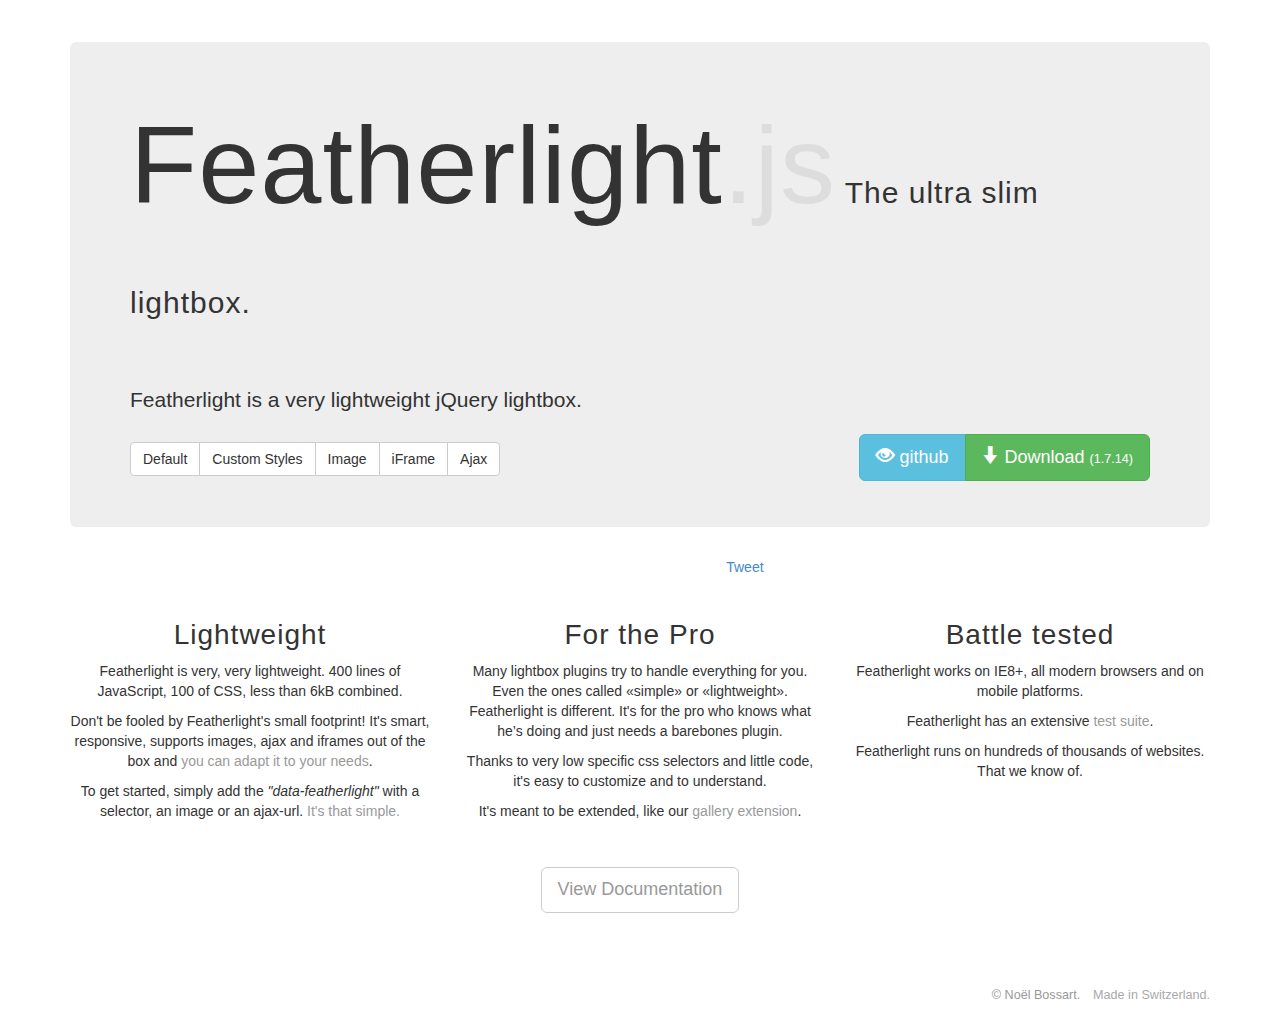
<file: project/featherlight-v.1.7.14/index.html>
<!DOCTYPE html>
<html>
	<head>
		<meta http-equiv="content-type" content="text/html; charset=UTF-8" />
		<title>Featherlight – The ultra slim jQuery lightbox.</title>
		<link href="assets/stylesheets/bootstrap.min.css" rel="stylesheet" />
		<link type="text/css" rel="stylesheet" href="release/featherlight.min.css" />
		<style type="text/css">
			@media all {
				.lightbox { display: none; }
				.fl-page h1,
				.fl-page h3,
				.fl-page h4 {
					font-family: 'HelveticaNeue-UltraLight', 'Helvetica Neue UltraLight', 'Helvetica Neue', Arial, Helvetica, sans-serif;
					font-weight: 100;
					letter-spacing: 1px;
				}
				.fl-page h1 { font-size: 110px; margin-bottom: 0.5em; }
				.fl-page h1 i { font-style: normal; color: #ddd; }
				.fl-page h1 span { font-size: 30px; color: #333;}
				.fl-page h3 { text-align: right; }
				.fl-page h3 { font-size: 15px; }
				.fl-page h4 { font-size: 2em; }
				.fl-page .jumbotron { margin-top: 2em; }
				.fl-page .doc { margin: 2em 0;}
				.fl-page .btn-download { float: right; }
				.fl-page .btn-default { vertical-align: bottom; }

				.fl-page .btn-lg span { font-size: 0.7em; }
				.fl-page .footer { margin-top: 3em; color: #aaa; font-size: 0.9em;}
				.fl-page .footer a { color: #999; text-decoration: none; margin-right: 0.75em;}
				.fl-page .github { margin: 2em 0; }
				.fl-page .github a { vertical-align: top; }
				.fl-page .marketing a { color: #999; }

				/* override default feather style... */
				.fixwidth {
					background: rgba(256,256,256, 0.8);
				}
				.fixwidth .featherlight-content {
					width: 500px;
					padding: 25px;
					color: #fff;
					background: #111;
				}
				.fixwidth .featherlight-close {
					color: #fff;
					background: #333;
				}

			}
			@media(max-width: 768px){
				.fl-page h1 span { display: block; }
				.fl-page .btn-download { float: none; margin-bottom: 1em; }
			}
		</style>
	</head>
	<body class="fl-page">
		<div class="container">
			<div class="jumbotron">
				<h1>Featherlight<i>.js</i><span> The ultra slim lightbox.</span></h1>
				<p class="lead">Featherlight is a very lightweight jQuery lightbox.</p>
				<div class="btn-group btn-download">
					<a class="btn btn-lg btn-info" href="https://github.com/noelboss/featherlight/">
						<i class="glyphicon glyphicon-eye-open"></i>
						github
					</a>
					<a class="btn btn-lg btn-success" href="https://github.com/noelboss/featherlight/archive/1.7.14.zip">
						<i class="glyphicon glyphicon-arrow-down"></i>
						Download <span>(1.7.14)</span>
					</a>
				</div>
				<div class="btn-group">
					<a class="btn btn-default" href="#" data-featherlight="#fl1">Default</a>
					<a class="btn btn-default" href="#" data-featherlight="#fl2" data-featherlight-variant="fixwidth">Custom Styles</a>
					<a class="btn btn-default" href="assets/images/droplets.jpg" data-featherlight="image">Image</a>
					<a class="btn btn-default" href="https://player.vimeo.com/video/33110953" data-featherlight="iframe" data-featherlight-iframe-allowfullscreen="true" data-featherlight-iframe-width="500" data-featherlight-iframe-height="281">iFrame</a>

					<a class="btn btn-default" href="index.html .ajaxcontent" data-featherlight="ajax">Ajax</a>
				</div>
			</div>
			<div class="row github text-center">
				<iframe class="github-btn" src="http://ghbtns.com/github-btn.html?user=noelboss&amp;repo=Featherlight&amp;type=watch&amp;count=true" allowtransparency="true" frameborder="0" scrolling="0" width="100px" height="20px"></iframe>
				<iframe class="github-btn" src="http://ghbtns.com/github-btn.html?user=noelboss&amp;repo=Featherlight&amp;type=fork&amp;count=true" allowtransparency="true" frameborder="0" scrolling="0" width="102px" height="20px"></iframe>
				<a href="https://twitter.com/share" class="twitter-share-button" data-counturl="noelboss.github.io/featherlight/" data-url="http://bit.ly/1hsLGpp" data-text="Featherlight – The ultra slim, responsive jQuery lightbox. It handles images, iFrames, inline- and ajax-content!
> " data-hashtags="#lightbox,#featherlight,#jQuery,#gallery,#responsive" data-dnt="true">Tweet</a>
				<script>!function(d,s,id){var js,fjs=d.getElementsByTagName(s)[0],p=/^http:/.test(d.location)?'http':'https';if(!d.getElementById(id)){js=d.createElement(s);js.id=id;js.src=p+'://platform.twitter.com/widgets.js';fjs.parentNode.insertBefore(js,fjs);}}(document, 'script', 'twitter-wjs');</script>
			</div>
			<div class="row marketing text-center">
				<div class="col-lg-4">
					<h4>Lightweight</h4>
					<p>
						Featherlight is very, very lightweight. 400 lines of JavaScript, 100 of CSS, less than 6kB combined.
					</p>
					<p>
						Don't be fooled by Featherlight's small footprint! It's smart, responsive, supports images, ajax and iframes out of the box and <a href="https://github.com/noelboss/featherlight/#configuration">you can adapt it to your needs</a>.
					</p>
					<p>
						To get started, simply add the <em>"data-featherlight"</em> with a selector, an image or an ajax-url. <a href="https://github.com/noelboss/featherlight/#usage">It's that simple.</a>
					</p>
				</div>

				<div class="col-lg-4">
					<h4>For the Pro</h4>
					<p>
						Many lightbox plugins try to handle everything for you. Even the ones called «simple» or «lightweight». Featherlight is different. It's for the pro who knows what he’s doing and just needs a barebones plugin.
					</p>
					<p>
						Thanks to very low specific css selectors and little code, it's easy to customize and to understand.
					</p>
					<p>
						It's meant to be extended, like our <a href="gallery.html">gallery extension</a>.
					</p>
				</div>
				<div class="col-lg-4">
					<h4>Battle tested</h4>
					<p>
						Featherlight works on IE8+, all modern browsers and on mobile platforms.
					</p>
					<p>
						Featherlight has an extensive <a href="https://travis-ci.org/noelboss/featherlight">test suite</a>.
					</p>
					<p>
						Featherlight runs on hundreds of thousands of websites. That we know of.
					</p>
				</div>
			</div>

			<div class="row marketing text-center">
				<div class="col-lg-3">
				</div>
				<div class="col-lg-6">
					<a class="doc btn btn-lg btn-default" href="https://github.com/noelboss/featherlight/#installation">
						View Documentation
					</a>
				</div>
				<div class="col-lg-3">
				</div>
			</div>
			<div class="footer text-right">
				<p><a href="//noelboss.com">&copy; Noël Bossart.</a> Made in Switzerland.</p>
			</div>
		</div>

		<div class="lightbox" id="fl1">
			<h2>Featherlight Default</h2>
			<p>
				This is a default featherlight lightbox.<br>
				It's flexible in height and width.<br>
				Everything that is used to display and style the box can be found in the <a href="https://github.com/noelboss/featherlight/blob/master/src/featherlight.css">featherlight.css</a> file which is pretty simple.</p>
		</div>

		<div class="lightbox" id="fl2">
			<h2>Featherlight with custom styles</h2>
			<p>It's easy to override the styling of Featherlight. All you need to do is specify an additional class in the data-featherlight-variant of the triggering element. This class will be added and you can then override everything. You can also reset all CSS: <em>$('.special').featherlight({ resetCss: true });</em>
			</p>
		</div>

		<div class="ajaxcontent lightbox">
			<h2>This Ligthbox was loaded using ajax</h2>
			<p>With <a href="https://github.com/noelboss/featherlight/#installation">little code</a>, you can build lightboxes that use custom content loaded with ajax...</p>
		</div>

		<script src="assets/javascripts/jquery-1.7.0.min.js"></script>
		<script src="release/featherlight.min.js" type="text/javascript" charset="utf-8"></script>

		<script>
			(function(i,s,o,g,r,a,m){i['GoogleAnalyticsObject']=r;i[r]=i[r]||function(){
			(i[r].q=i[r].q||[]).push(arguments)},i[r].l=1*new Date();a=s.createElement(o),
			m=s.getElementsByTagName(o)[0];a.async=1;a.src=g;m.parentNode.insertBefore(a,m)
			})(window,document,'script','//stats.g.doubleclick.net/dc.js','ga');

			ga('create', 'UA-5342062-6', 'noelboss.github.io');
			ga('send', 'pageview');
		</script>
	</body>
</html>
</file>
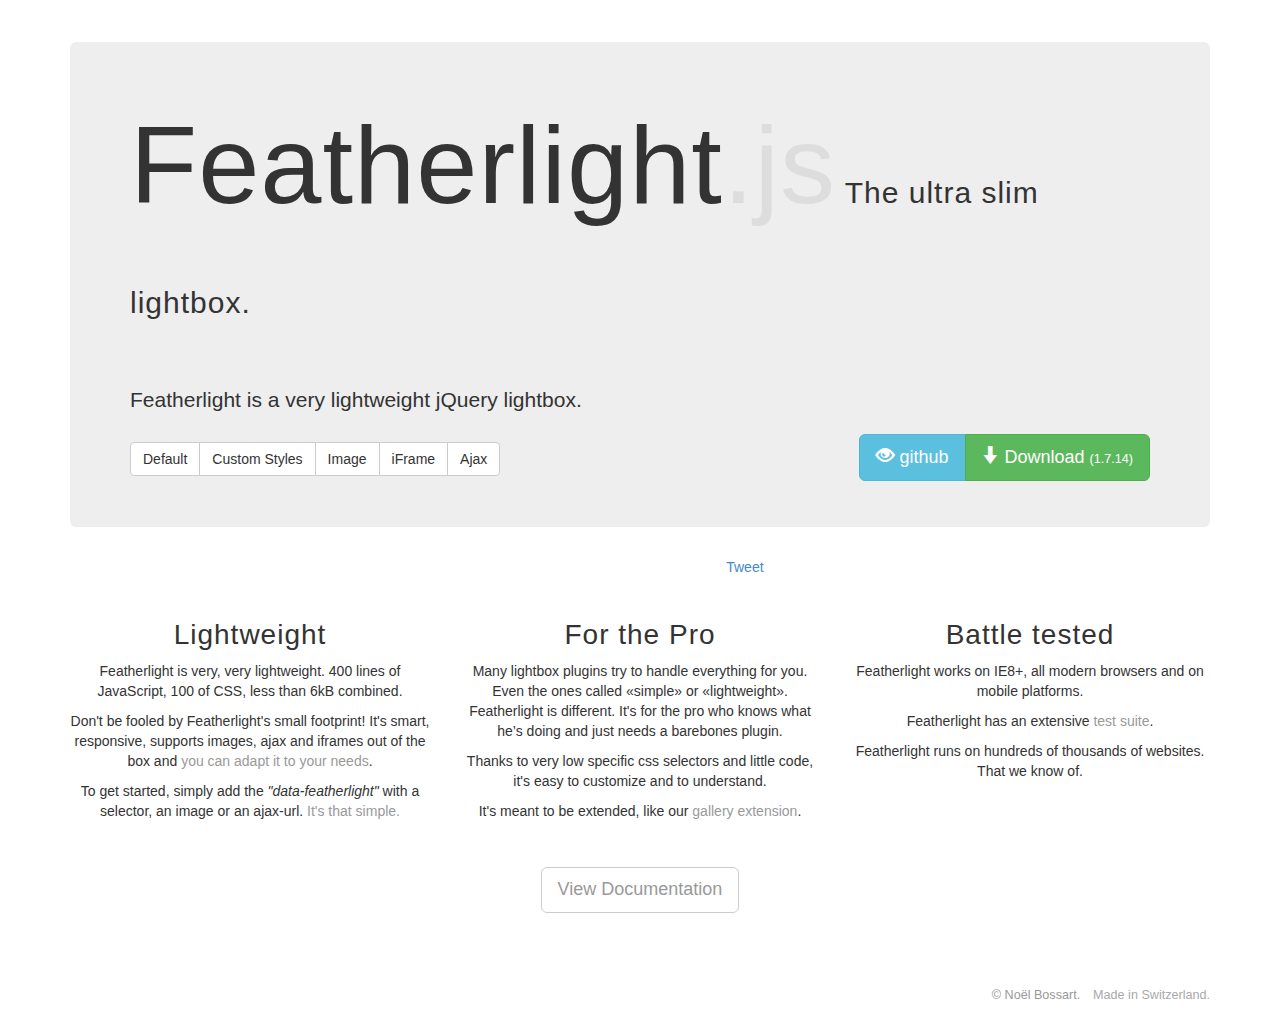
<file: project/featherlight-v.1.7.14/src/index.html>
<!DOCTYPE html>
<html>
	<head>
		<meta http-equiv="content-type" content="text/html; charset=UTF-8" />
		<title>Featherlight – The ultra slim jQuery lightbox.</title>
		<link href="../assets/stylesheets/bootstrap.min.css" rel="stylesheet" />
		<link type="text/css" rel="stylesheet" href="featherlight.css" />
		<style type="text/css">
			@media all {
				.lightbox { display: none; }
				.fl-page h1,
				.fl-page h3,
				.fl-page h4 {
					font-family: 'HelveticaNeue-UltraLight', 'Helvetica Neue UltraLight', 'Helvetica Neue', Arial, Helvetica, sans-serif;
					font-weight: 100;
					letter-spacing: 1px;
				}
				.fl-page h1 { font-size: 110px; margin-bottom: 0.5em; }
				.fl-page h1 i { font-style: normal; color: #ddd; }
				.fl-page h1 span { font-size: 30px; color: #333;}
				.fl-page h3 { text-align: right; }
				.fl-page h3 { font-size: 15px; }
				.fl-page h4 { font-size: 2em; }
				.fl-page .jumbotron { margin-top: 2em; }
				.fl-page .doc { margin: 2em 0;}
				.fl-page .btn-download { float: right; }
				.fl-page .btn-default { vertical-align: bottom; }

				.fl-page .btn-lg span { font-size: 0.7em; }
				.fl-page .footer { margin-top: 3em; color: #aaa; font-size: 0.9em;}
				.fl-page .footer a { color: #999; text-decoration: none; margin-right: 0.75em;}
				.fl-page .github { margin: 2em 0; }
				.fl-page .github a { vertical-align: top; }
				.fl-page .marketing a { color: #999; }

				/* override default feather style... */
				.fixwidth {
					background: rgba(256,256,256, 0.8);
				}
				.fixwidth .featherlight-content {
					width: 500px;
					padding: 25px;
					color: #fff;
					background: #111;
				}
				.fixwidth .featherlight-close {
					color: #fff;
					background: #333;
				}

			}
			@media(max-width: 768px){
				.fl-page h1 span { display: block; }
				.fl-page .btn-download { float: none; margin-bottom: 1em; }
			}
		</style>
	</head>
	<body class="fl-page">
		<div class="container">
			<div class="jumbotron">
				<h1>Featherlight<i>.js</i><span> The ultra slim lightbox.</span></h1>
				<p class="lead">Featherlight is a very lightweight jQuery lightbox.</p>
				<div class="btn-group btn-download">
					<a class="btn btn-lg btn-info" href="https://github.com/noelboss/featherlight/">
						<i class="glyphicon glyphicon-eye-open"></i>
						github
					</a>
					<a class="btn btn-lg btn-success" href="https://github.com/noelboss/featherlight/archive/master.zip">
						<i class="glyphicon glyphicon-arrow-down"></i>
						Download <span>(1.7.14)</span>
					</a>
				</div>
				<div class="btn-group">
					<a class="btn btn-default" href="#" data-featherlight="#fl1">Default</a>
					<a class="btn btn-default" href="#" data-featherlight="#fl2" data-featherlight-variant="fixwidth">Custom Styles</a>
					<a class="btn btn-default" href="../assets/images/droplets.jpg" data-featherlight="image">Image</a>
					<a class="btn btn-default" href="https://player.vimeo.com/video/33110953" data-featherlight="iframe" data-featherlight-iframe-allowfullscreen="true" data-featherlight-iframe-width="500" data-featherlight-iframe-height="281">iFrame</a>

					<a class="btn btn-default" href="index.html .ajaxcontent" data-featherlight="ajax">Ajax</a>
				</div>
			</div>
			<div class="row github text-center">
				<iframe class="github-btn" src="http://ghbtns.com/github-btn.html?user=noelboss&amp;repo=Featherlight&amp;type=watch&amp;count=true" allowtransparency="true" frameborder="0" scrolling="0" width="100px" height="20px"></iframe>
				<iframe class="github-btn" src="http://ghbtns.com/github-btn.html?user=noelboss&amp;repo=Featherlight&amp;type=fork&amp;count=true" allowtransparency="true" frameborder="0" scrolling="0" width="102px" height="20px"></iframe>
				<a href="https://twitter.com/share" class="twitter-share-button" data-counturl="noelboss.github.io/featherlight/" data-url="http://bit.ly/1hsLGpp" data-text="Featherlight – The ultra slim, responsive jQuery lightbox. It handles images, iFrames, inline- and ajax-content!
> " data-hashtags="#lightbox,#featherlight,#jQuery,#gallery,#responsive" data-dnt="true">Tweet</a>
				<script>!function(d,s,id){var js,fjs=d.getElementsByTagName(s)[0],p=/^http:/.test(d.location)?'http':'https';if(!d.getElementById(id)){js=d.createElement(s);js.id=id;js.src=p+'://platform.twitter.com/widgets.js';fjs.parentNode.insertBefore(js,fjs);}}(document, 'script', 'twitter-wjs');</script>
			</div>
			<div class="row marketing text-center">
				<div class="col-lg-4">
					<h4>Lightweight</h4>
					<p>
						Featherlight is very, very lightweight. 400 lines of JavaScript, 100 of CSS, less than 6kB combined.
					</p>
					<p>
						Don't be fooled by Featherlight's small footprint! It's smart, responsive, supports images, ajax and iframes out of the box and <a href="https://github.com/noelboss/featherlight/#configuration">you can adapt it to your needs</a>.
					</p>
					<p>
						To get started, simply add the <em>"data-featherlight"</em> with a selector, an image or an ajax-url. <a href="https://github.com/noelboss/featherlight/#usage">It's that simple.</a>
					</p>
				</div>

				<div class="col-lg-4">
					<h4>For the Pro</h4>
					<p>
						Many lightbox plugins try to handle everything for you. Even the ones called «simple» or «lightweight». Featherlight is different. It's for the pro who knows what he’s doing and just needs a barebones plugin.
					</p>
					<p>
						Thanks to very low specific css selectors and little code, it's easy to customize and to understand.
					</p>
					<p>
						It's meant to be extended, like our <a href="gallery.html">gallery extension</a>.
					</p>
				</div>
				<div class="col-lg-4">
					<h4>Battle tested</h4>
					<p>
						Featherlight works on IE8+, all modern browsers and on mobile platforms.
					</p>
					<p>
						Featherlight has an extensive <a href="https://travis-ci.org/noelboss/featherlight">test suite</a>.
					</p>
					<p>
						Featherlight runs on hundreds of thousands of websites. That we know of.
					</p>
				</div>
			</div>

			<div class="row marketing text-center">
				<div class="col-lg-3">
				</div>
				<div class="col-lg-6">
					<a class="doc btn btn-lg btn-default" href="https://github.com/noelboss/featherlight/#installation">
						View Documentation
					</a>
				</div>
				<div class="col-lg-3">
				</div>
			</div>
			<div class="footer text-right">
				<p><a href="//noelboss.com">&copy; Noël Bossart.</a> Made in Switzerland.</p>
			</div>
		</div>

		<div class="lightbox" id="fl1">
			<h2>Featherlight Default</h2>
			<p>
				This is a default featherlight lightbox.<br>
				It's flexible in height and width.<br>
				Everything that is used to display and style the box can be found in the <a href="https://github.com/noelboss/featherlight/blob/master/src/featherlight.css">featherlight.css</a> file which is pretty simple.</p>
		</div>

		<div class="lightbox" id="fl2">
			<h2>Featherlight with custom styles</h2>
			<p>It's easy to override the styling of Featherlight. All you need to do is specify an additional class in the data-featherlight-variant of the triggering element. This class will be added and you can then override everything. You can also reset all CSS: <em>$('.special').featherlight({ resetCss: true });</em>
			</p>
		</div>

		<div class="ajaxcontent lightbox">
			<h2>This Ligthbox was loaded using ajax</h2>
			<p>With <a href="https://github.com/noelboss/featherlight/#installation">little code</a>, you can build lightboxes that use custom content loaded with ajax...</p>
		</div>

		<script src="../assets/javascripts/jquery-1.7.0.min.js"></script>
		<script src="featherlight.js" type="text/javascript" charset="utf-8"></script>

		<script>
			(function(i,s,o,g,r,a,m){i['GoogleAnalyticsObject']=r;i[r]=i[r]||function(){
			(i[r].q=i[r].q||[]).push(arguments)},i[r].l=1*new Date();a=s.createElement(o),
			m=s.getElementsByTagName(o)[0];a.async=1;a.src=g;m.parentNode.insertBefore(a,m)
			})(window,document,'script','//stats.g.doubleclick.net/dc.js','ga');

			ga('create', 'UA-5342062-6', 'noelboss.github.io');
			ga('send', 'pageview');
		</script>
	</body>
</html>
</file>
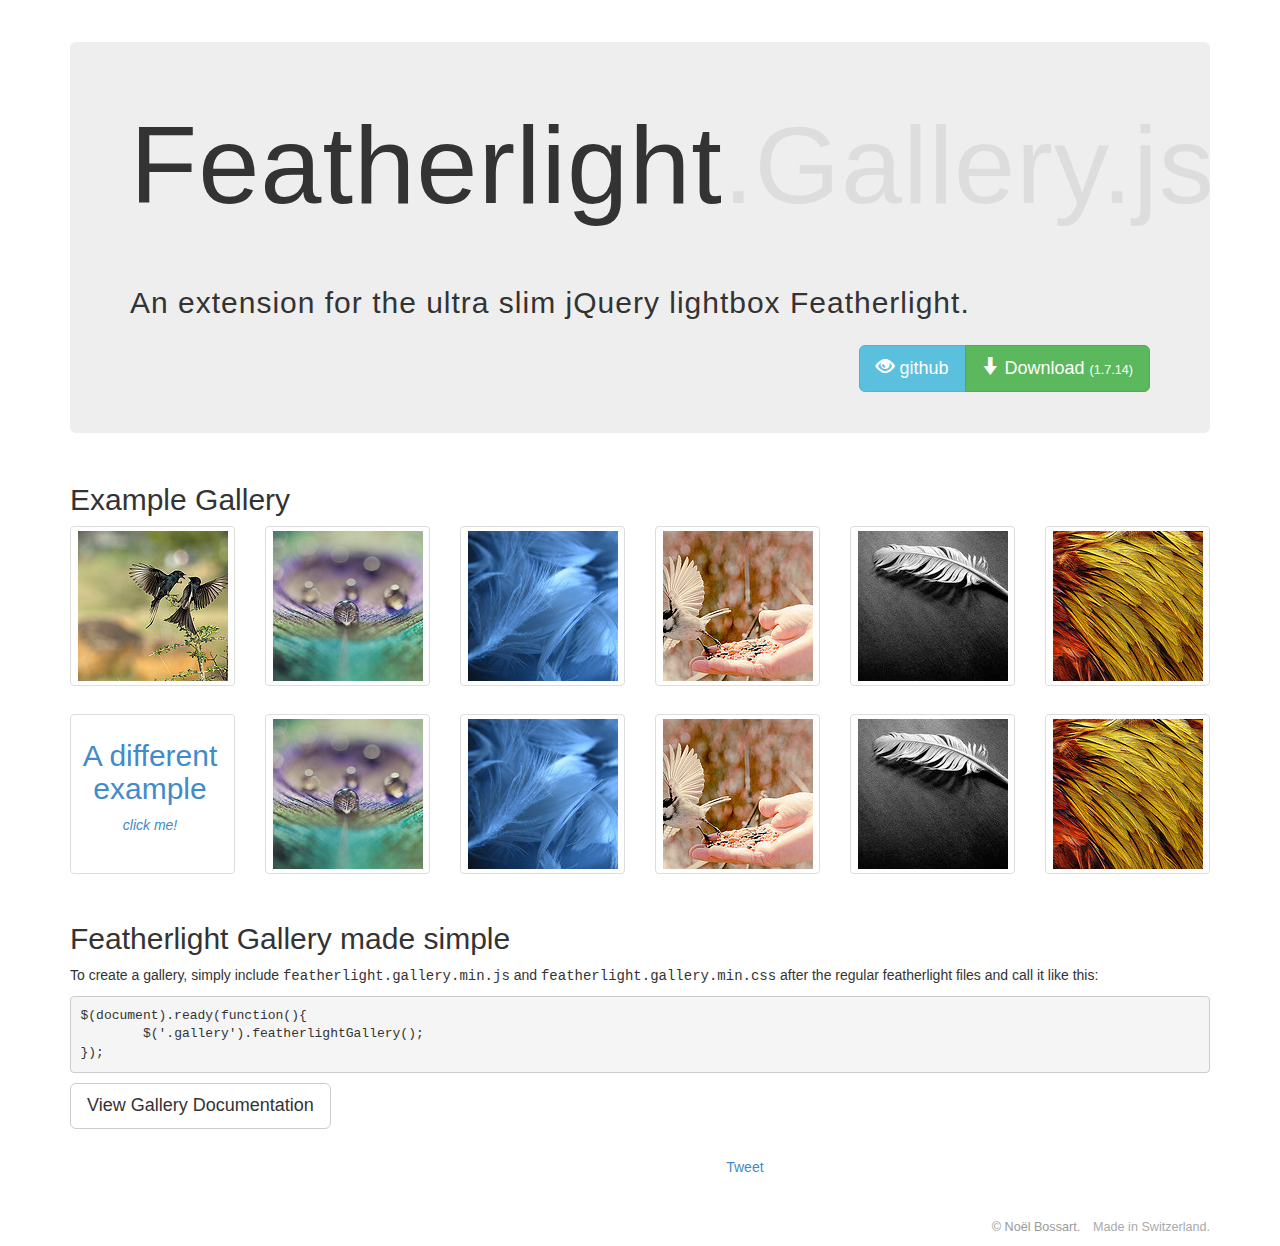
<file: project/featherlight-v.1.7.14/gallery.html>
<!DOCTYPE html>
<html>
	<head>
		<meta http-equiv="content-type" content="text/html; charset=UTF-8" />
		<title>Featherlight – The ultra slim jQuery lightbox.</title>
		<link href="assets/stylesheets/bootstrap.min.css" rel="stylesheet" />
		<link type="text/css" rel="stylesheet" href="release/featherlight.min.css" />
		<link type="text/css" rel="stylesheet" href="release/featherlight.gallery.min.css" />
		<style type="text/css">
			@media all {
				.lightbox { display: none; }
				.fl-page h1,
				.fl-page h3,
				.fl-page h4 {
					font-family: 'HelveticaNeue-UltraLight', 'Helvetica Neue UltraLight', 'Helvetica Neue', Arial, Helvetica, sans-serif;
					font-weight: 100;
					letter-spacing: 1px;
				}
				.fl-page h1 { font-size: 110px; margin-bottom: 0.5em; }
				.fl-page h1 i { font-style: normal; color: #ddd; }
				.fl-page h1 span { font-size: 30px; color: #333;}
				.fl-page h3 { text-align: right; }
				.fl-page h3 { font-size: 15px; }
				.fl-page h4 { font-size: 2em; }
				.fl-page .jumbotron { margin-top: 2em; }
				.fl-page .btn-download { float: right; margin-top: -40px; }
				.fl-page .btn-default { vertical-align: bottom; }

				.fl-page .row { margin-top: 2em;}

				.fl-page .btn-lg span { font-size: 0.7em; }
				.fl-page .footer { margin-top: 3em; color: #aaa; font-size: 0.9em;}
				.fl-page .footer a { color: #999; text-decoration: none; margin-right: 0.75em;}
				.fl-page .github { margin: 2em 0; }
				.fl-page .github a { vertical-align: top; }

				/* customized gallery */

				.featherlight-gallery2 {
					background: rgba(100,100,100,0.5);
				}
				.featherlight-gallery2 .featherlight-content {
					background: #000;
				}
				.featherlight-gallery2 .featherlight-next:hover,
				.featherlight-gallery2 .featherlight-previous:hover {
					background: rgba(0,0,0,0.5);
				}
				.featherlight-gallery2 .featherlight-next:hover span,
				.featherlight-gallery2 .featherlight-previous:hover span {
					font-size: 25px;
					line-height: 25px;
					margin-top: -12.5px;
					color: #fff;
				}
				.featherlight-gallery2  .featherlight-close {
					background: transparent;
					color: #fff;
					font-size: 1.2em;
				}
				.featherlight-gallery2.featherlight-last-slide .featherlight-next,
				.featherlight-gallery2.featherlight-first-slide .featherlight-previous {
					display: none;
				}

				/* text slide */
				.thumbnail a { text-decoration: none; }
				.blurb {
					display: inline-block;
					width: 150px;
					height: 150px;
				}
				.blurb h2 { text-align: center;}
				.blurb .detail { display: none;}
				.blurb .teaser {
					font-style: italic;
					text-align: center;
				}
				.featherlight .blurb {
					display: inline-block;
					width: 500px;
					height: 300px;
					color: #99f;
				}
				.featherlight .blurb .detail {
					color: #ddf;
					font-size: large;
					display: inherit;
				}
				.featherlight .blurb .teaser { display: none;}

			}
			@media(max-width: 768px){
				.fl-page h1 span { display: block; }
				.fl-page .btn-download { float: none; margin-bottom: 1em; }
			}
		</style>
	</head>
	<body class="fl-page">
		<div class="container">
			<div class="jumbotron">
				<h1>Featherlight<i>.Gallery.js</i>
					<br/><span> An extension for the ultra slim jQuery lightbox Featherlight.</span></h1>
				<div class="btn-group btn-download">
					<a class="btn btn-lg btn-info" href="https://github.com/noelboss/featherlight/">
						<i class="glyphicon glyphicon-eye-open"></i>
						github
					</a>
					<a class="btn btn-lg btn-success" href="https://github.com/noelboss/featherlight/archive/1.7.14.zip">
						<i class="glyphicon glyphicon-arrow-down"></i>
						Download <span>(1.7.14)</span>
					</a>
				</div>
			</div>


			<div class="row">
				<div class="col-lg-12">
					<h2>Example Gallery</h2>
				</div>
				<div class="col-lg-2">
					<a class="thumbnail gallery" href="assets/images/two_birds.jpg"><img src="assets/images/two_birds.thumb.jpg" /></a>
				</div>
				<div class="col-lg-2">
					<a class="thumbnail gallery" href="assets/images/droplets.jpg"><img src="assets/images/droplets.thumb.jpg" /></a>
				</div>
				<div class="col-lg-2">
					<a class="thumbnail gallery" href="assets/images/blue.jpg"><img src="assets/images/blue.thumb.jpg" /></a>
				</div>
				<div class="col-lg-2">
					<a class="thumbnail gallery" href="assets/images/feed.jpg"><img src="assets/images/feed.thumb.jpg" /></a>
				</div>
				<div class="col-lg-2">
					<a class="thumbnail gallery" href="assets/images/black.jpg"><img src="assets/images/black.thumb.jpg" /></a>
				</div>
				<div class="col-lg-2">
					<a class="thumbnail gallery" href="assets/images/red_and_yellow.jpg"><img src="assets/images/red_and_yellow.thumb.jpg" /></a>
				</div>
			</div>

			<div class="row">
				<div class="col-lg-2">
					<a class="thumbnail gallery2" href=".blurb">
						<div class="blurb">
							<h2>A different example</h2>
							<p class="teaser">click me!</p>
							<span class="detail">
								<p>Featherlight Gallery inherit all the goodies of Featherlight.</p>
								<p>In particular, the different content filters are available and a gallery can have mixed content. For example, this slide that is not an image.</p>
								<p>This gallery also demonstrates the use of a css variant.</p>
						</div>
					</a>
				</div>
				<div class="col-lg-2">
					<a class="thumbnail gallery2" href="assets/images/droplets.jpg"><img src="assets/images/droplets.thumb.jpg" /></a>
				</div>
				<div class="col-lg-2">
					<a class="thumbnail gallery2" href="assets/images/blue.jpg"><img src="assets/images/blue.thumb.jpg" /></a>
				</div>
				<div class="col-lg-2">
					<a class="thumbnail gallery2" href="assets/images/feed.jpg"><img src="assets/images/feed.thumb.jpg" /></a>
				</div>
				<div class="col-lg-2">
					<a class="thumbnail gallery2" href="assets/images/black.jpg"><img src="assets/images/black.thumb.jpg" /></a>
				</div>
				<div class="col-lg-2">
					<a class="thumbnail gallery2" href="assets/images/red_and_yellow.jpg"><img src="assets/images/red_and_yellow.thumb.jpg" /></a>
				</div>
			</div>

			<div class="row">
				<div class="col-lg-12">
					<h2>Featherlight Gallery made simple</h2>
					<p>To create a gallery, simply include <kbd>featherlight.gallery.min.js</kbd> and <kbd>featherlight.gallery.min.css</kbd> after the regular featherlight files and
						call it like this:
					</p>
					<p>
						<pre>$(document).ready(function(){
	$('.gallery').featherlightGallery();
});</pre>
					</p>

					<a class="doc btn btn-lg btn-default" href="https://github.com/noelboss/featherlight/#featherlight-gallery">
						View Gallery Documentation
					</a>
				</div>
			</div>

			<div class="row github text-center">
				<iframe class="github-btn" src="http://ghbtns.com/github-btn.html?user=noelboss&amp;repo=Featherlight&amp;type=watch&amp;count=true" allowtransparency="true" frameborder="0" scrolling="0" width="100px" height="20px"></iframe>
				<iframe class="github-btn" src="http://ghbtns.com/github-btn.html?user=noelboss&amp;repo=Featherlight&amp;type=fork&amp;count=true" allowtransparency="true" frameborder="0" scrolling="0" width="102px" height="20px"></iframe>
				<a href="https://twitter.com/share" class="twitter-share-button" data-via="noelboss" data-related="featherlight" data-dnt="true">Tweet</a>
				<script>!function(d,s,id){var js,fjs=d.getElementsByTagName(s)[0],p=/^http:/.test(d.location)?'http':'https';if(!d.getElementById(id)){js=d.createElement(s);js.id=id;js.src=p+'://platform.twitter.com/widgets.js';fjs.parentNode.insertBefore(js,fjs);}}(document, 'script', 'twitter-wjs');</script>
			</div>

			<div class="footer text-right">
				<p><a href="//noelboss.com">&copy; Noël Bossart.</a> Made in Switzerland.</p>
			</div>
		</div>

		<script src="assets/javascripts/jquery-1.7.0.min.js"></script>
		<script src="release/featherlight.min.js" type="text/javascript" charset="utf-8"></script>
		<script src="release/featherlight.gallery.min.js" type="text/javascript" charset="utf-8"></script>

		<script>
			$(document).ready(function(){
				$('.gallery').featherlightGallery({
					gallery: {
						fadeIn: 300,
						fadeOut: 300
					},
					openSpeed:    300,
					closeSpeed:   300
				});
				$('.gallery2').featherlightGallery({
					gallery: {
						next: 'next »',
						previous: '« previous'
					},
					variant: 'featherlight-gallery2'
				});
			});

			(function(i,s,o,g,r,a,m){i['GoogleAnalyticsObject']=r;i[r]=i[r]||function(){
			(i[r].q=i[r].q||[]).push(arguments)},i[r].l=1*new Date();a=s.createElement(o),
			m=s.getElementsByTagName(o)[0];a.async=1;a.src=g;m.parentNode.insertBefore(a,m)
			})(window,document,'script','//stats.g.doubleclick.net/dc.js','ga');

			ga('create', 'UA-5342062-6', 'noelboss.github.io');
			ga('send', 'pageview');
		</script>
	</body>
</html>
</file>
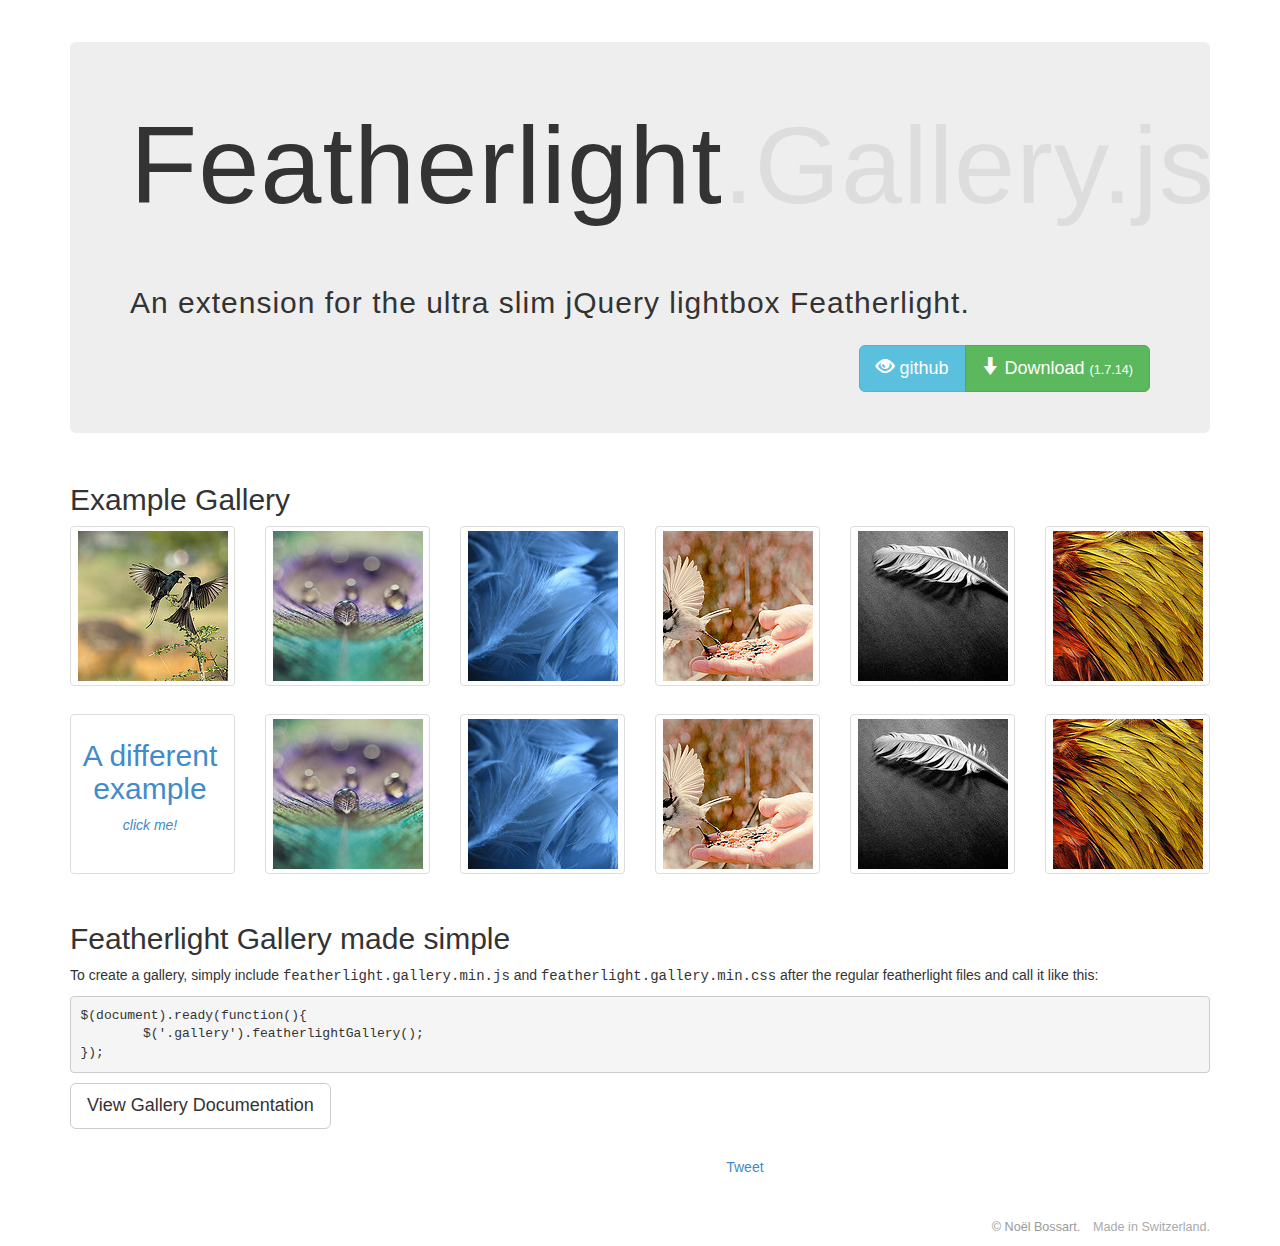
<file: project/featherlight-v.1.7.14/src/gallery.html>
<!DOCTYPE html>
<html>
	<head>
		<meta http-equiv="content-type" content="text/html; charset=UTF-8" />
		<title>Featherlight – The ultra slim jQuery lightbox.</title>
		<link href="../assets/stylesheets/bootstrap.min.css" rel="stylesheet" />
		<link type="text/css" rel="stylesheet" href="featherlight.css" />
		<link type="text/css" rel="stylesheet" href="featherlight.gallery.css" />
		<style type="text/css">
			@media all {
				.lightbox { display: none; }
				.fl-page h1,
				.fl-page h3,
				.fl-page h4 {
					font-family: 'HelveticaNeue-UltraLight', 'Helvetica Neue UltraLight', 'Helvetica Neue', Arial, Helvetica, sans-serif;
					font-weight: 100;
					letter-spacing: 1px;
				}
				.fl-page h1 { font-size: 110px; margin-bottom: 0.5em; }
				.fl-page h1 i { font-style: normal; color: #ddd; }
				.fl-page h1 span { font-size: 30px; color: #333;}
				.fl-page h3 { text-align: right; }
				.fl-page h3 { font-size: 15px; }
				.fl-page h4 { font-size: 2em; }
				.fl-page .jumbotron { margin-top: 2em; }
				.fl-page .btn-download { float: right; margin-top: -40px; }
				.fl-page .btn-default { vertical-align: bottom; }

				.fl-page .row { margin-top: 2em;}

				.fl-page .btn-lg span { font-size: 0.7em; }
				.fl-page .footer { margin-top: 3em; color: #aaa; font-size: 0.9em;}
				.fl-page .footer a { color: #999; text-decoration: none; margin-right: 0.75em;}
				.fl-page .github { margin: 2em 0; }
				.fl-page .github a { vertical-align: top; }

				/* customized gallery */

				.featherlight-gallery2 {
					background: rgba(100,100,100,0.5);
				}
				.featherlight-gallery2 .featherlight-content {
					background: #000;
				}
				.featherlight-gallery2 .featherlight-next:hover,
				.featherlight-gallery2 .featherlight-previous:hover {
					background: rgba(0,0,0,0.5);
				}
				.featherlight-gallery2 .featherlight-next:hover span,
				.featherlight-gallery2 .featherlight-previous:hover span {
					font-size: 25px;
					line-height: 25px;
					margin-top: -12.5px;
					color: #fff;
				}
				.featherlight-gallery2  .featherlight-close {
					background: transparent;
					color: #fff;
					font-size: 1.2em;
				}
				.featherlight-gallery2.featherlight-last-slide .featherlight-next,
				.featherlight-gallery2.featherlight-first-slide .featherlight-previous {
					display: none;
				}

				/* text slide */
				.thumbnail a { text-decoration: none; }
				.blurb {
					display: inline-block;
					width: 150px;
					height: 150px;
				}
				.blurb h2 { text-align: center;}
				.blurb .detail { display: none;}
				.blurb .teaser {
					font-style: italic;
					text-align: center;
				}
				.featherlight .blurb {
					display: inline-block;
					width: 500px;
					height: 300px;
					color: #99f;
				}
				.featherlight .blurb .detail {
					color: #ddf;
					font-size: large;
					display: inherit;
				}
				.featherlight .blurb .teaser { display: none;}

			}
			@media(max-width: 768px){
				.fl-page h1 span { display: block; }
				.fl-page .btn-download { float: none; margin-bottom: 1em; }
			}
		</style>
	</head>
	<body class="fl-page">
		<div class="container">
			<div class="jumbotron">
				<h1>Featherlight<i>.Gallery.js</i>
					<br/><span> An extension for the ultra slim jQuery lightbox Featherlight.</span></h1>
				<div class="btn-group btn-download">
					<a class="btn btn-lg btn-info" href="https://github.com/noelboss/featherlight/">
						<i class="glyphicon glyphicon-eye-open"></i>
						github
					</a>
					<a class="btn btn-lg btn-success" href="https://github.com/noelboss/featherlight/archive/master.zip">
						<i class="glyphicon glyphicon-arrow-down"></i>
						Download <span>(1.7.14)</span>
					</a>
				</div>
			</div>


			<div class="row">
				<div class="col-lg-12">
					<h2>Example Gallery</h2>
				</div>
				<div class="col-lg-2">
					<a class="thumbnail gallery" href="../assets/images/two_birds.jpg"><img src="../assets/images/two_birds.thumb.jpg" /></a>
				</div>
				<div class="col-lg-2">
					<a class="thumbnail gallery" href="../assets/images/droplets.jpg"><img src="../assets/images/droplets.thumb.jpg" /></a>
				</div>
				<div class="col-lg-2">
					<a class="thumbnail gallery" href="../assets/images/blue.jpg"><img src="../assets/images/blue.thumb.jpg" /></a>
				</div>
				<div class="col-lg-2">
					<a class="thumbnail gallery" href="../assets/images/feed.jpg"><img src="../assets/images/feed.thumb.jpg" /></a>
				</div>
				<div class="col-lg-2">
					<a class="thumbnail gallery" href="../assets/images/black.jpg"><img src="../assets/images/black.thumb.jpg" /></a>
				</div>
				<div class="col-lg-2">
					<a class="thumbnail gallery" href="../assets/images/red_and_yellow.jpg"><img src="../assets/images/red_and_yellow.thumb.jpg" /></a>
				</div>
			</div>

			<div class="row">
				<div class="col-lg-2">
					<a class="thumbnail gallery2" href=".blurb">
						<div class="blurb">
							<h2>A different example</h2>
							<p class="teaser">click me!</p>
							<span class="detail">
								<p>Featherlight Gallery inherit all the goodies of Featherlight.</p>
								<p>In particular, the different content filters are available and a gallery can have mixed content. For example, this slide that is not an image.</p>
								<p>This gallery also demonstrates the use of a css variant.</p>
						</div>
					</a>
				</div>
				<div class="col-lg-2">
					<a class="thumbnail gallery2" href="../assets/images/droplets.jpg"><img src="../assets/images/droplets.thumb.jpg" /></a>
				</div>
				<div class="col-lg-2">
					<a class="thumbnail gallery2" href="../assets/images/blue.jpg"><img src="../assets/images/blue.thumb.jpg" /></a>
				</div>
				<div class="col-lg-2">
					<a class="thumbnail gallery2" href="../assets/images/feed.jpg"><img src="../assets/images/feed.thumb.jpg" /></a>
				</div>
				<div class="col-lg-2">
					<a class="thumbnail gallery2" href="../assets/images/black.jpg"><img src="../assets/images/black.thumb.jpg" /></a>
				</div>
				<div class="col-lg-2">
					<a class="thumbnail gallery2" href="../assets/images/red_and_yellow.jpg"><img src="../assets/images/red_and_yellow.thumb.jpg" /></a>
				</div>
			</div>

			<div class="row">
				<div class="col-lg-12">
					<h2>Featherlight Gallery made simple</h2>
					<p>To create a gallery, simply include <kbd>featherlight.gallery.min.js</kbd> and <kbd>featherlight.gallery.min.css</kbd> after the regular featherlight files and
						call it like this:
					</p>
					<p>
						<pre>$(document).ready(function(){
	$('.gallery').featherlightGallery();
});</pre>
					</p>

					<a class="doc btn btn-lg btn-default" href="https://github.com/noelboss/featherlight/#featherlight-gallery">
						View Gallery Documentation
					</a>
				</div>
			</div>

			<div class="row github text-center">
				<iframe class="github-btn" src="http://ghbtns.com/github-btn.html?user=noelboss&amp;repo=Featherlight&amp;type=watch&amp;count=true" allowtransparency="true" frameborder="0" scrolling="0" width="100px" height="20px"></iframe>
				<iframe class="github-btn" src="http://ghbtns.com/github-btn.html?user=noelboss&amp;repo=Featherlight&amp;type=fork&amp;count=true" allowtransparency="true" frameborder="0" scrolling="0" width="102px" height="20px"></iframe>
				<a href="https://twitter.com/share" class="twitter-share-button" data-via="noelboss" data-related="featherlight" data-dnt="true">Tweet</a>
				<script>!function(d,s,id){var js,fjs=d.getElementsByTagName(s)[0],p=/^http:/.test(d.location)?'http':'https';if(!d.getElementById(id)){js=d.createElement(s);js.id=id;js.src=p+'://platform.twitter.com/widgets.js';fjs.parentNode.insertBefore(js,fjs);}}(document, 'script', 'twitter-wjs');</script>
			</div>

			<div class="footer text-right">
				<p><a href="//noelboss.com">&copy; Noël Bossart.</a> Made in Switzerland.</p>
			</div>
		</div>

		<script src="../assets/javascripts/jquery-1.7.0.min.js"></script>
		<script src="featherlight.js" type="text/javascript" charset="utf-8"></script>
		<script src="featherlight.gallery.js" type="text/javascript" charset="utf-8"></script>

		<script>
			$(document).ready(function(){
				$('.gallery').featherlightGallery({
					gallery: {
						fadeIn: 300,
						fadeOut: 300
					},
					openSpeed:    300,
					closeSpeed:   300
				});
				$('.gallery2').featherlightGallery({
					gallery: {
						next: 'next »',
						previous: '« previous'
					},
					variant: 'featherlight-gallery2'
				});
			});

			(function(i,s,o,g,r,a,m){i['GoogleAnalyticsObject']=r;i[r]=i[r]||function(){
			(i[r].q=i[r].q||[]).push(arguments)},i[r].l=1*new Date();a=s.createElement(o),
			m=s.getElementsByTagName(o)[0];a.async=1;a.src=g;m.parentNode.insertBefore(a,m)
			})(window,document,'script','//stats.g.doubleclick.net/dc.js','ga');

			ga('create', 'UA-5342062-6', 'noelboss.github.io');
			ga('send', 'pageview');
		</script>
	</body>
</html>
</file>
<file: project/featherlight-v.1.7.14/release/featherlight.min.css>
/**
 * Featherlight - ultra slim jQuery lightbox
 * Version 1.7.14 - http://noelboss.github.io/featherlight/
 *
 * Copyright 2019, Noël Raoul Bossart (http://www.noelboss.com)
 * MIT Licensed.
**/
html.with-featherlight {
  overflow:hidden
}
.featherlight {
  display:none;
  position:fixed;
  top:0;
  right:0;
  bottom:0;
  left:0;
  z-index:2147483647;
  text-align:center;
  white-space:nowrap;
  cursor:pointer;
  background:#333;
  background:rgba(0,0,0,0)
}
.featherlight:last-of-type {
  background:rgba(0,0,0,.8)
}
.featherlight:before {
  content:'';
  display:inline-block;
  height:100%;
  vertical-align:middle
}
.featherlight .featherlight-content {
  position:relative;
  text-align:left;
  vertical-align:middle;
  display:inline-block;
  overflow:auto;
  padding:25px 25px 0;
  border-bottom:8px solid transparent;
  margin-left:5%;
  margin-right:5%;
  max-height:95%;
  background:#fff;
  cursor:auto;
  white-space:normal
}
.featherlight .featherlight-inner {
  display:block
}
.featherlight link.featherlight-inner,
.featherlight script.featherlight-inner,
.featherlight style.featherlight-inner {
  display:none
}
.featherlight .featherlight-close-icon {
  position:absolute;
  z-index:9999;
  top:0;
  right:0;
  line-height:25px;
  width:25px;
  cursor:pointer;
  text-align:center;
  font-family:Arial,sans-serif;
  background:#fff;
  background:rgba(255,255,255,.3);
  color:#000;
  border:0;
  padding:0
}
.featherlight .featherlight-close-icon::-moz-focus-inner {
  border:0;
  padding:0
}
.featherlight .featherlight-image {
  width:100%
}
.featherlight-iframe .featherlight-content {
  border-bottom:0;
  padding:0;
  -webkit-overflow-scrolling:touch
}
.featherlight iframe {
  border:0
}
.featherlight * {
  -webkit-box-sizing:border-box;
  -moz-box-sizing:border-box;
  box-sizing:border-box
}
@media only screen and (max-width:1024px) {
  .featherlight .featherlight-content {
    margin-left:0;
    margin-right:0;
    max-height:98%;
    padding:10px 10px 0;
    border-bottom:10px solid transparent
  }
}
@media print {
  html.with-featherlight>*>:not(.featherlight) {
    display:none
  }
}
</file>
<file: project/featherlight-v.1.7.14/src/featherlight.css>
/**
 * Featherlight – ultra slim jQuery lightbox
 * Version 1.7.14 - http://noelboss.github.io/featherlight/
 *
 * Copyright 2019, Noël Raoul Bossart (http://www.noelboss.com)
 * MIT Licensed.
**/

html.with-featherlight {
	/* disable global scrolling when featherlights are visible */
	overflow: hidden;
}

.featherlight {
	display: none;

	/* dimensions: spanning the background from edge to edge */
	position:fixed;
	top: 0; right: 0; bottom: 0; left: 0;
	z-index: 2147483647; /* z-index needs to be >= elements on the site. */

	/* position: centering content */
	text-align: center;

	/* insures that the ::before pseudo element doesn't force wrap with fixed width content; */
	white-space: nowrap;

	/* styling */
	cursor: pointer;
	background: #333;
	/* IE8 "hack" for nested featherlights */
	background: rgba(0, 0, 0, 0);
}

/* support for nested featherlights. Does not work in IE8 (use JS to fix) */
.featherlight:last-of-type {
	background: rgba(0, 0, 0, 0.8);
}

.featherlight:before {
	/* position: trick to center content vertically */
	content: '';
	display: inline-block;
	height: 100%;
	vertical-align: middle;
}

.featherlight .featherlight-content {
	/* make content container for positioned elements (close button) */
	position: relative;

	/* position: centering vertical and horizontal */
	text-align: left;
	vertical-align: middle;
	display: inline-block;

	/* dimensions: cut off images */
	overflow: auto;
	padding: 25px 25px 0;
	border-bottom: 25px solid transparent;

	/* dimensions: handling large content */
	margin-left: 5%;
	margin-right: 5%;
	max-height: 95%;

	/* styling */
	background: #fff;
	cursor: auto;

	/* reset white-space wrapping */
	white-space: normal;
}

/* contains the content */
.featherlight .featherlight-inner {
	/* make sure its visible */
	display: block;
}

/* don't show these though */
.featherlight script.featherlight-inner,
.featherlight link.featherlight-inner,
.featherlight style.featherlight-inner {
	display: none;
}

.featherlight .featherlight-close-icon {
	/* position: centering vertical and horizontal */
	position: absolute;
	z-index: 9999;
	top: 0;
	right: 0;

	/* dimensions: 25px x 25px */
	line-height: 25px;
	width: 25px;

	/* styling */
	cursor: pointer;
	text-align: center;
	font-family: Arial, sans-serif;
	background: #fff; /* Set the background in case it overlaps the content */
	background: rgba(255, 255, 255, 0.3);
	color: #000;
	border: none;
	padding: 0;
}

/* See http://stackoverflow.com/questions/16077341/how-to-reset-all-default-styles-of-the-html5-button-element */
.featherlight .featherlight-close-icon::-moz-focus-inner {
	border: 0;
	padding: 0;
}

.featherlight .featherlight-image {
	/* styling */
	width: 100%;
}


.featherlight-iframe .featherlight-content {
	/* removed the border for image croping since iframe is edge to edge */
	border-bottom: 0;
	padding: 0;
	-webkit-overflow-scrolling: touch;
}

.featherlight iframe {
	/* styling */
	border: none;
}

.featherlight * { /* See https://github.com/noelboss/featherlight/issues/42 */
	-webkit-box-sizing: border-box;
	-moz-box-sizing: border-box;
	box-sizing: border-box;
}

/* handling phones and small screens */
@media only screen and (max-width: 1024px) {
	.featherlight .featherlight-content {
		/* dimensions: maximize lightbox with for small screens */
		margin-left: 0;
		margin-right: 0;
		max-height: 98%;

		padding: 10px 10px 0;
		border-bottom: 10px solid transparent;
	}
}

/* hide non featherlight items when printing */
@media print {
	html.with-featherlight > * > :not(.featherlight) {
		display: none;
	}
}
</file>
<file: project/featherlight-v.1.7.14/release/featherlight.gallery.min.css>
/**
 * Featherlight Gallery – an extension for the ultra slim jQuery lightbox
 * Version 1.7.14 - http://noelboss.github.io/featherlight/
 *
 * Copyright 2019, Noël Raoul Bossart (http://www.noelboss.com)
 * MIT Licensed.
**/
.featherlight-next,.featherlight-previous{display:block;position:absolute;top:25px;right:25px;bottom:0;left:80%;cursor:pointer;-webkit-touch-callout:none;-webkit-user-select:none;-khtml-user-select:none;-moz-user-select:none;-ms-user-select:none;user-select:none;background:rgba(0,0,0,0)}.featherlight-previous{left:25px;right:80%}.featherlight-next:hover,.featherlight-previous:hover{background:rgba(255,255,255,.25)}.featherlight-next span,.featherlight-previous span{display:none;position:absolute;top:50%;left:5%;width:82%;text-align:center;font-size:80px;line-height:80px;margin-top:-40px;text-shadow:0 0 5px #fff;color:#fff;font-style:normal;font-weight:400}.featherlight-next span{right:5%;left:auto}.featherlight-next:hover span,.featherlight-previous:hover span{display:inline-block}.featherlight-first-slide.featherlight-last-slide .featherlight-next,.featherlight-first-slide.featherlight-last-slide .featherlight-previous,.featherlight-loading .featherlight-next,.featherlight-loading .featherlight-previous,.featherlight-swipe-aware .featherlight-next,.featherlight-swipe-aware .featherlight-previous{display:none}@media only screen and (max-device-width:1024px){.featherlight-next:hover,.featherlight-previous:hover{background:0 0}.featherlight-next span,.featherlight-previous span{display:block}}@media only screen and (max-width:1024px){.featherlight-next,.featherlight-previous{top:10px;right:10px;left:85%}.featherlight-previous{left:10px;right:85%}.featherlight-next span,.featherlight-previous span{margin-top:-30px;font-size:40px}}
</file>
<file: project/featherlight-v.1.7.14/src/featherlight.gallery.css>
/**
 * Featherlight Gallery – an extension for the ultra slim jQuery lightbox
 * Version 1.7.14 - http://noelboss.github.io/featherlight/
 *
 * Copyright 2019, Noël Raoul Bossart (http://www.noelboss.com)
 * MIT Licensed.
**/

.featherlight-next,
.featherlight-previous {
	display: block;
	position: absolute;
	top: 25px;
	right: 25px;
	bottom: 0;
	left: 80%;
	cursor: pointer;
	/* preventing text selection */
	-webkit-touch-callout: none;
	-webkit-user-select: none;
	-khtml-user-select: none;
	-moz-user-select: none;
	-ms-user-select: none;
	user-select: none;
	/* IE9 hack, otherwise navigation doesn't appear */
	background: rgba(0,0,0,0);
}

.featherlight-previous {
	left: 25px;
	right: 80%;
}

.featherlight-next:hover,
.featherlight-previous:hover {
	background: rgba(255,255,255,0.25);
}


.featherlight-next span,
.featherlight-previous span {
	display: none;
	position: absolute;

	top: 50%;
	left: 5%;
	width: 82%;

	/* center horizontally */
	text-align: center;

	font-size: 80px;
	line-height: 80px;

	/* center vertically */
	margin-top: -40px;

	text-shadow: 0px 0px 5px #fff;
	color: #fff;
	font-style: normal;
	font-weight: normal;
}
.featherlight-next span {
	right: 5%;
	left: auto;
}


.featherlight-next:hover span,
.featherlight-previous:hover span {
	display: inline-block;
}

.featherlight-swipe-aware .featherlight-next,
.featherlight-swipe-aware .featherlight-previous {
	display: none;
}

/* Hide navigation while loading */
.featherlight-loading .featherlight-previous, .featherlight-loading .featherlight-next {
	display:none;
}

/* Hide navigation in case of single image */
.featherlight-first-slide.featherlight-last-slide .featherlight-previous,
.featherlight-first-slide.featherlight-last-slide .featherlight-next {
	display:none;
}


/* Always display arrows on touch devices */
@media only screen and (max-device-width: 1024px){
	.featherlight-next:hover,
	.featherlight-previous:hover {
		background: none;
	}
	.featherlight-next span,
	.featherlight-previous span {
		display: block;
	}
}

/* handling phones and small screens */
@media only screen and (max-width: 1024px) {
	.featherlight-next,
	.featherlight-previous {
		top: 10px;
		right: 10px;
		left: 85%;
	}

	.featherlight-previous {
		left: 10px;
		right: 85%;
	}

	.featherlight-next span,
	.featherlight-previous span {
		margin-top: -30px;
		font-size: 40px;
	}
}
</file>
